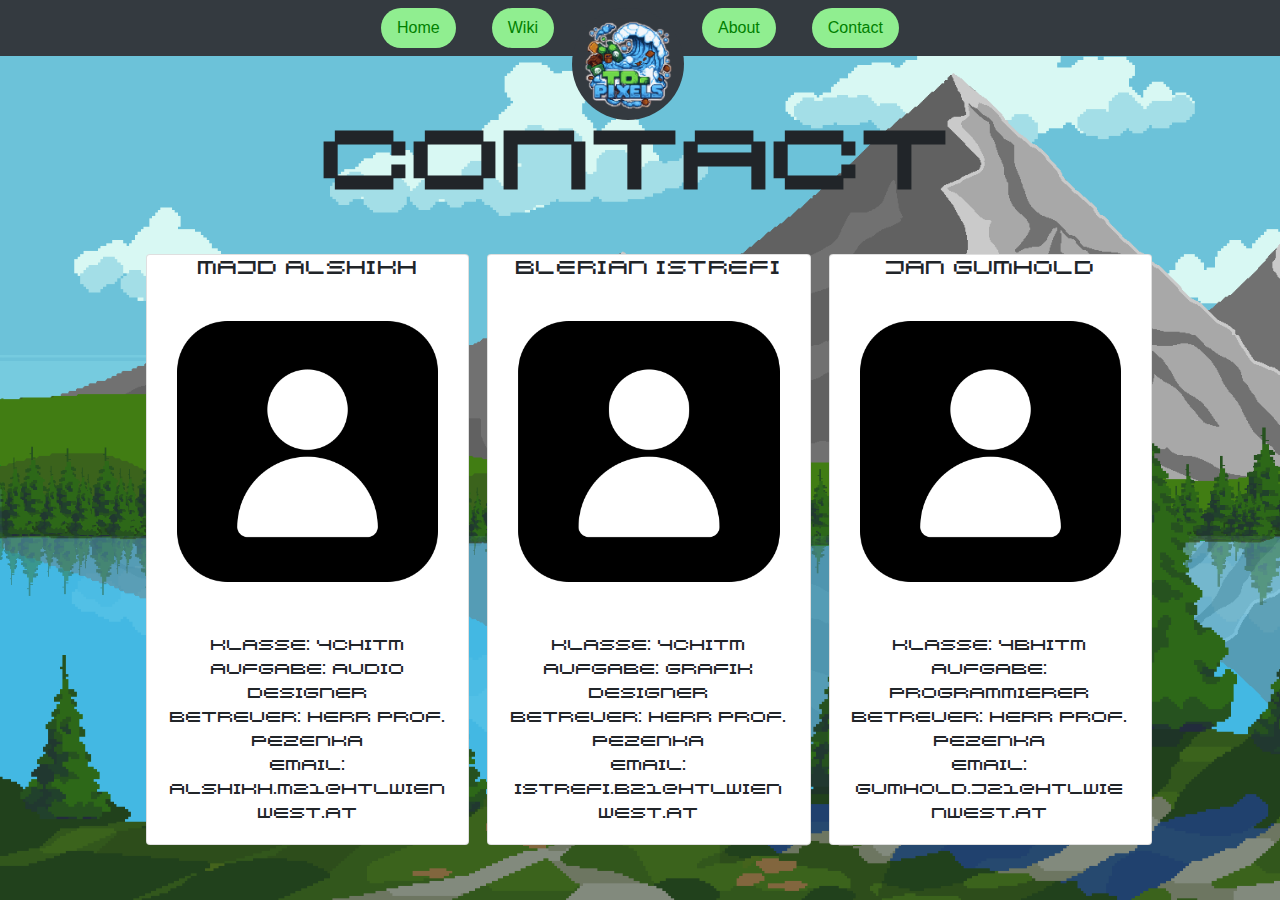
<file: contact.html>
<!DOCTYPE html>
<html lang="en">
  <head>
    <meta charset="UTF-8" />
    <meta name="viewport" content="width=device-width, initial-scale=1.0" />
    <link href="./css/styleContact.css" rel="stylesheet" />
    <link
      href="https://cdn.jsdelivr.net/npm/bootstrap@4.5.3/dist/css/bootstrap.min.css"
      rel="stylesheet"
    />
    <link href="./images/Logo.png" rel="icon" type="image/x-icon" />

    <title>Contact</title>
  </head>
  <body>
    <nav class="navbar bg-dark justify-content-center">
      <ul class="nav">
        <li class="nav-item">
          <a class="nav-link" id="home" href="./home.html">Home</a>
        </li>
        <li class="nav-item">
          <a class="nav-link" id="wiki" href="./wikihaupt.html">Wiki</a>
        </li>
        <li class="nav-item">
          <a class="nav-link logo" href="./TD-Pixels/TD-Pixels html test.html"
            ><div class="wrapper bg-dark">
              <img src="./images/Logo.png" /></div
          ></a>
        </li>
        <li class="nav-item">
          <a class="nav-link" id="about" href="./about.html">About</a>
        </li>
        <li class="nav-item">
          <a class="nav-link" id="contact" href="./contact.html">Contact</a>
        </li>
      </ul>
    </nav>
    <h1 class="header">Contact</h1>
    <div class="content">
      <div class="card">
        <h5 class="card-title" id="text">Majd Alshikh</h5>
        <img src="./images/7980574.png" class="card-img-top" alt="..." />
        <div class="card-body">
          <p class="card-text" id="text">
            Klasse: 4CHITM
            <br />
            Aufgabe: Audio Designer
            <br />
            Betreuer: Herr prof. Pezenka
            <br />
            Email: alshikh.m21@htlwienwest.at
          </p>
        </div>
      </div>
      <div class="card">
        <h5 class="card-title" id="text">Blerian Istrefi</h5>
        <img src="./images/7980574.png" class="card-img-top" alt="..." />
        <div class="card-body">
          <p class="card-text" id="text">
            Klasse: 4CHITM
            <br />
            Aufgabe: Grafik Designer
            <br />
            Betreuer: Herr prof. Pezenka
            <br />
            Email: istrefi.b21@htlwienwest.at
          </p>
        </div>
      </div>
      <div class="card">
        <h5 class="card-title" id="text">Jan Gumhold</h5>
        <img src="./images/7980574.png" class="card-img-top" alt="..." />
        <div class="card-body">
          <p class="card-text" id="text">
            Klasse: 4BHITM
            <br />
            Aufgabe: Programmierer
            <br />
            Betreuer: Herr prof. Pezenka
            <br />
            Email: gumhold.j21@htlwienwest.at
          </p>
        </div>
      </div>
    </div>
  </body>
</html>
</file>
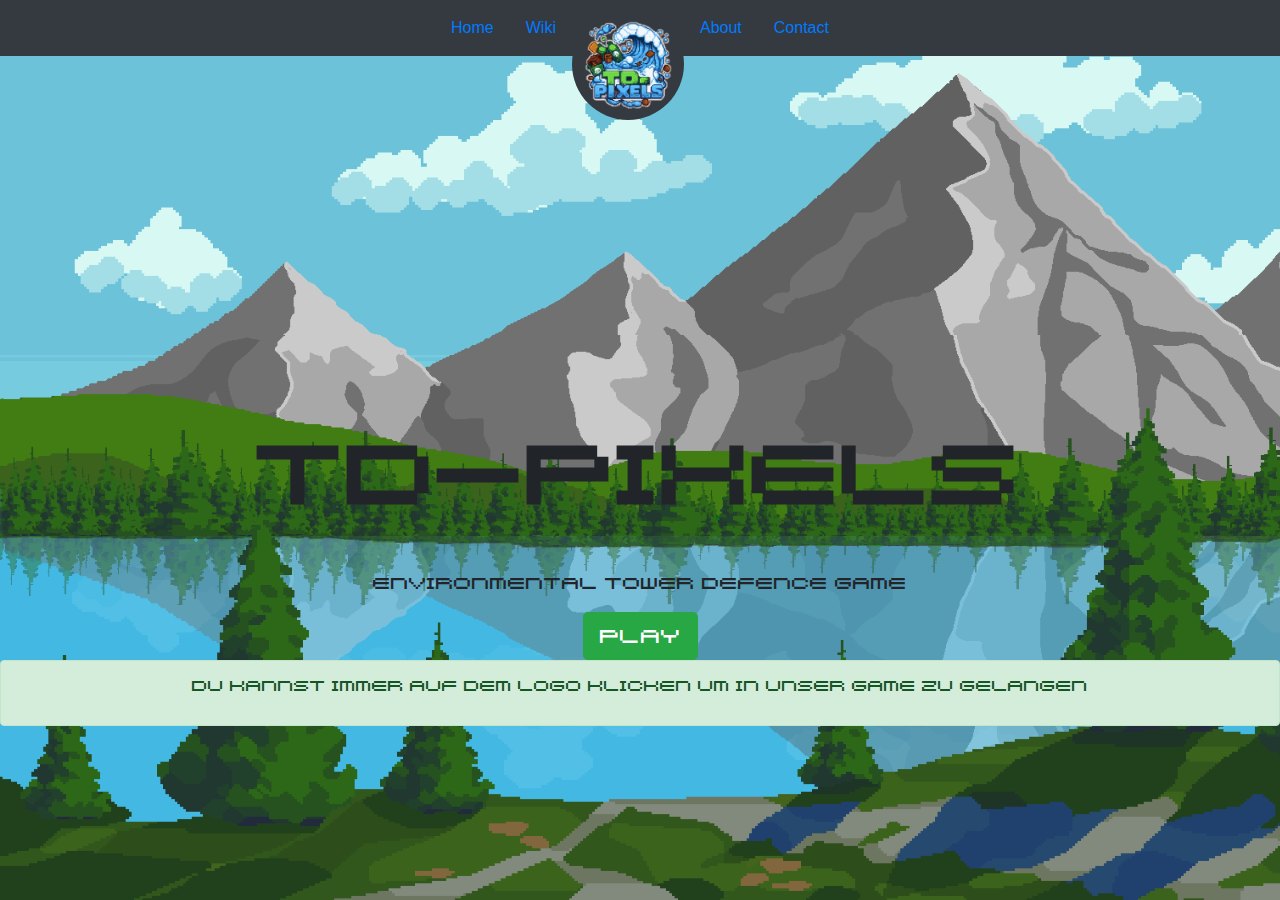
<file: home.html>
<!DOCTYPE html>
<html lang="en">
  <head>
    <meta charset="UTF-8" />
    <meta name="viewport" content="width=device-width, initial-scale=1.0" />
    <link href="./css/styleHome.css" rel="stylesheet" />
    <link
      href="https://cdn.jsdelivr.net/npm/bootstrap@4.5.3/dist/css/bootstrap.min.css"
      rel="stylesheet"
    />
    <link href="./images/Logo.png" rel="icon" type="image/x-icon" />

    <title>Home</title>
  </head>
  <body>
    <nav class="navbar bg-dark justify-content-center">
      <ul class="nav">
        <li class="nav-item">
          <a class="nav-link" id="home" href="./home.html">Home</a>
        </li>
        <li class="nav-item">
          <a class="nav-link" id="wiki" href="./wikihaupt.html">Wiki</a>
        </li>
        <li class="nav-item">
          <a class="nav-link logo" href="./TD-Pixels/TD-Pixels html test.html"
            ><div class="wrapper bg-dark">
              <img src="./images/Logo.png" /></div
          ></a>
        </li>
        <li class="nav-item">
          <a class="nav-link" id="about" href="./about.html">About</a>
        </li>
        <li class="nav-item">
          <a class="nav-link" id="contact" href="./contact.html">Contact</a>
        </li>
      </ul>
    </nav>
    <div class="content">
      <h1 class="header">TD-Pixels</h1>
      <p class="header" id="textHome">Environmental Tower Defence Game</p>
      <button class="btn btn-success btn-lg" id="playbtn">Play</button>
    </div>
    <div class="alert alert-success" role="alert" id="tipp">
      <p class="content">
        Du kannst immer auf dem Logo klicken um in unser Game zu gelangen
      </p>
    </div>
    <script src="./js/homejs.js"></script>
  </body>
</html>
</file>
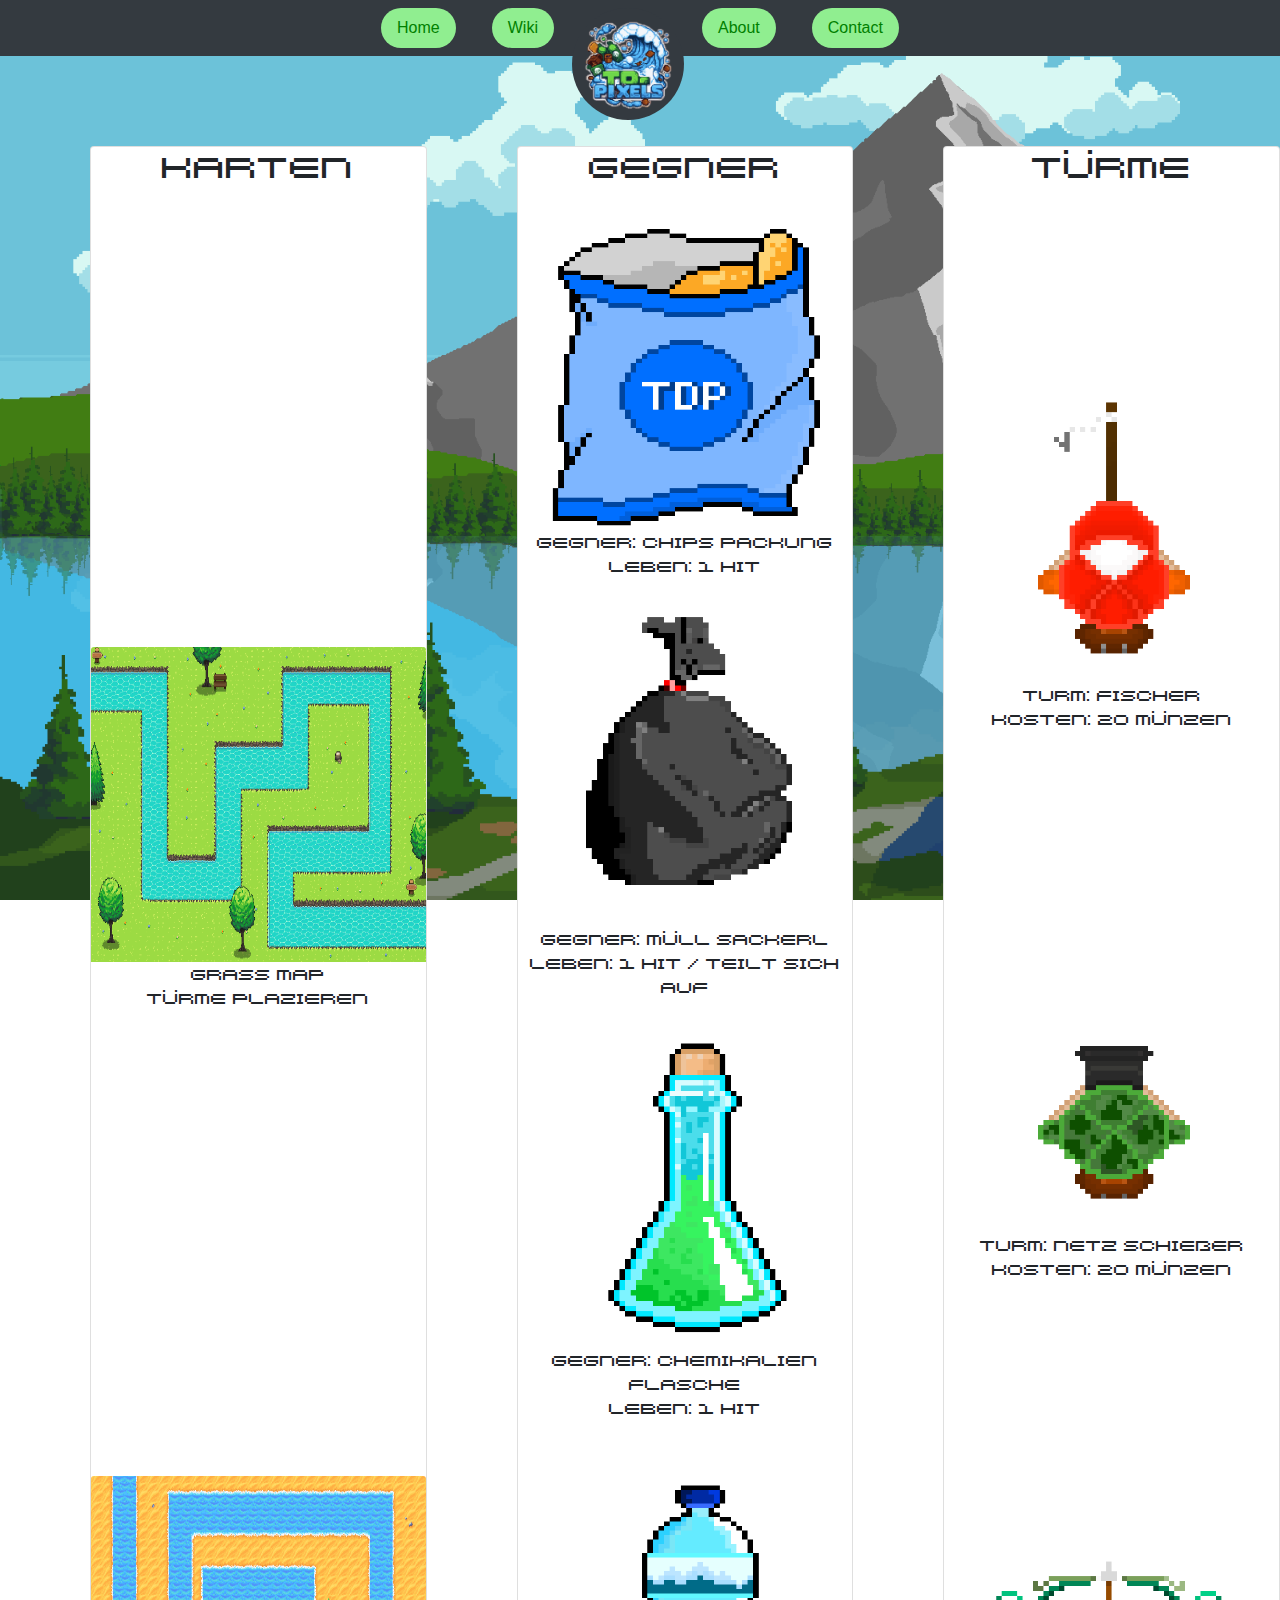
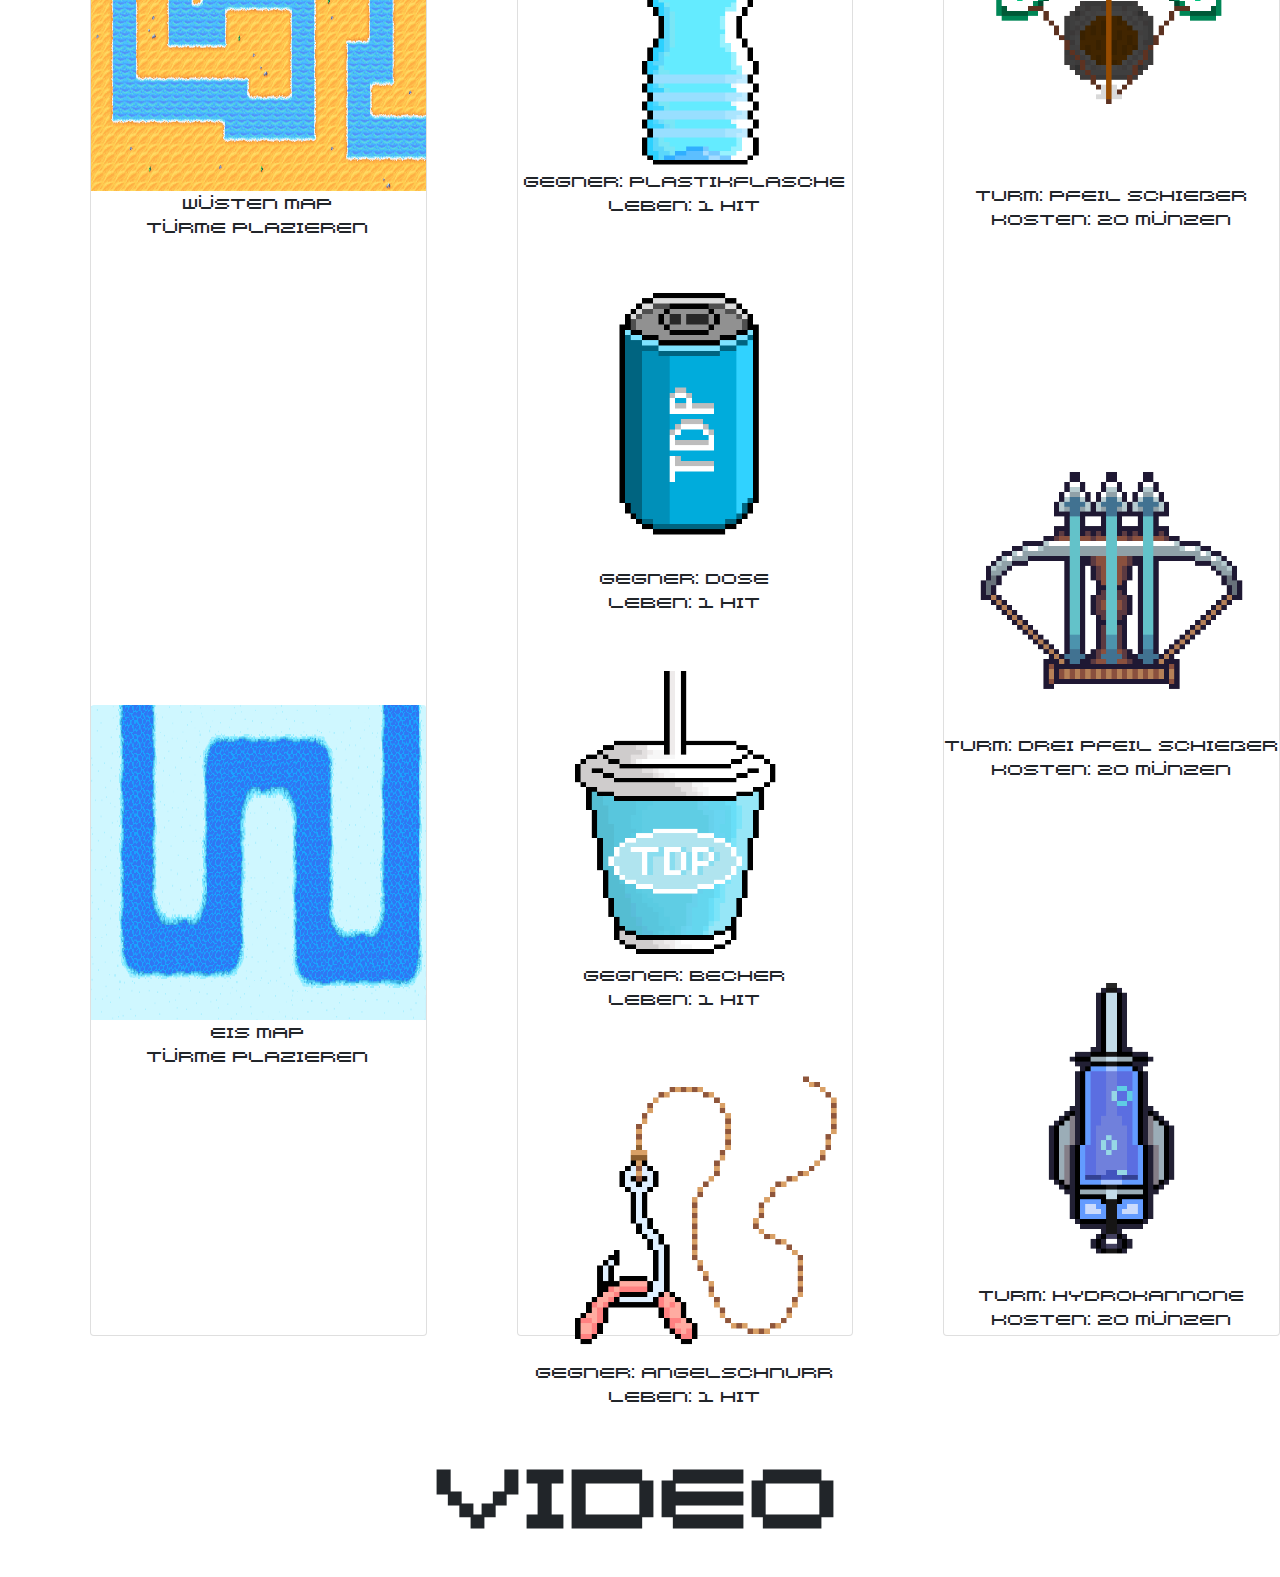
<file: wikihaupt.html>
<!DOCTYPE html>
<html lang="en">
  <head>
    <meta charset="UTF-8" />
    <meta name="viewport" content="width=device-width, initial-scale=1.0" />
    <link href="./css/stylewikihaupt.css" rel="stylesheet" />
    <link
      href="https://cdn.jsdelivr.net/npm/bootstrap@4.5.3/dist/css/bootstrap.min.css"
      rel="stylesheet"
    />
    <link href="./images/Logo.png" rel="icon" type="image/x-icon" />
    <title>Wiki</title>
  </head>
  <body>
    <nav class="navbar bg-dark justify-content-center">
      <ul class="nav">
        <li class="nav-item">
          <a class="nav-link" id="home" href="./home.html">Home</a>
        </li>
        <li class="nav-item">
          <a class="nav-link" id="wiki" href="./wikihaupt.html">Wiki</a>
        </li>
        <li class="nav-item">
          <a class="nav-link logo" href="./TD-Pixels/TD-Pixels html test.html"
            ><div class="wrapper bg-dark">
              <img src="./images/Logo.png" /></div
          ></a>
        </li>
        <li class="nav-item">
          <a class="nav-link" id="about" href="./about.html">About</a>
        </li>
        <li class="nav-item">
          <a class="nav-link" id="contact" href="./contact.html">Contact</a>
        </li>
      </ul>
    </nav>
    <div class="content">
      <div class="card" id="karte" style="width: 45vh">
        <h2 class="card-title">Karten</h2>
        <img
          src="./images/Sprite-0002.png"
          id="kartenimg"
          class="card-img-top"
          alt="Karten"
        />
        <p class="card-text">
          Grass Map <br />
          Türme plazieren
        </p>
        <img
          src="./images/Map4.png"
          id="kartenimg"
          class="card-img-top"
          alt="Karten"
        />
        <p class="card-text">
          Wüsten Map <br />
          Türme plazieren
        </p>
        <img
          src="./images/Sprite-0004.png"
          id="kartenimg"
          class="card-img-top"
          alt="Karten"
        />
        <p class="card-text">
          Eis Map <br />
          Türme plazieren
        </p>
      </div>
      <div class="card" id="gegner" style="width: 45vh">
        <h2 class="card-title">Gegner</h2>
        <img
          src="./images/Chips_resized.png"
          id="gegnerimg"
          class="card-img-top"
          alt="Gegner"
        />
        <p class="card-text">
          Gegner: Chips Packung <br />
          Leben: 1 Hit
        </p>
        <img
          src="./images/Muelleimer_resize.png"
          id="gegnerimg"
          class="card-img-top"
          alt="Gegner"
        />
        <p class="card-text">
          Gegner: Müll Sackerl <br />
          Leben: 1 Hit / Teilt sich auf
        </p>
        <img
          src="./images/Chemikalien_resized.png"
          id="gegnerimg"
          class="card-img-top"
          alt="Gegner"
        />
        <p class="card-text">
          Gegner: Chemikalien flasche <br />
          Leben: 1 Hit
        </p>
        <img
          src="./images/Flasche_resized.png"
          id="gegnerimg"
          class="card-img-top"
          alt="Gegner"
        />
        <p class="card-text">
          Gegner: Plastikflasche <br />
          Leben: 1 Hit
        </p>
        <img
          src="./images/Dose_resize.png"
          id="gegnerimg"
          class="card-img-top"
          alt="Gegner"
        />
        <p class="card-text">
          Gegner: Dose <br />
          Leben: 1 Hit
        </p>
        <img
          src="./images/Becher_resized.png"
          id="gegnerimg"
          class="card-img-top"
          alt="Gegner"
        />
        <p class="card-text">
          Gegner: Becher <br />
          Leben: 1 Hit
        </p>
        <img
          src="./images/Angelschnur_resized.png"
          id="gegnerimg"
          class="card-img-top"
          alt="Gegner"
        />
        <p class="card-text">
          Gegner: Angelschnurr <br />
          Leben: 1 Hit
        </p>
      </div>
      <div class="card" id="tuerme" style="width: 45vh">
        <h2 class="card-title">Türme</h2>
        <img
          src="./images/Angler_resized.png"
          id="tuermeimg"
          class="card-img-top"
          alt="Turm"
        />
        <p class="card-text">
          Turm: Fischer<br />
          Kosten: 20 Münzen
        </p>
        <img
          src="./images/Netz_resized.png"
          id="tuermeimg"
          class="card-img-top"
          alt="Turm"
        />
        <p class="card-text">
          Turm: Netz schießer <br />
          Kosten: 20 Münzen
        </p>
        <img
          src="./images/Alshikh_Beurteilungskriterien24-25.png"
          id="tuermeimg"
          class="card-img-top"
          alt="Turm"
        />
        <p class="card-text">
          Turm: Pfeil schießer <br />
          Kosten: 20 Münzen
        </p>
        <img
          src="./images/Pfeile3_resized.png"
          id="tuermeimg"
          class="card-img-top"
          alt="Turm"
        />
        <p class="card-text">
          Turm: Drei Pfeil schießer <br />
          Kosten: 20 Münzen
        </p>
        <img
          src="./images/Turm_resized.png"
          id="tuermeimg"
          class="card-img-top"
          alt="Turm"
        />
        <p class="card-text">
          Turm: Hydrokannone <br />
          Kosten: 20 Münzen
        </p>
      </div>
    </div>
    <p id="header">Video</p>
  </body>
</html>
</file>
<file: css/styleContact.css>
.logo {
  position: relative;
  width: 7em;
  height: 0;
}
.logo .wrapper {
  position: absolute;
  top: 0;
  left: 0;
  width: 100%;
  height: 0;
  padding-bottom: 100%;
  border-radius: 100%;
}
.logo img {
  width: 100%;
  padding: 0.5em;
}
body {
  overflow: hidden;
  background-image: url(../images/Hintergrund.png);
  background-size: 180vh 100vh;
}
.content {
  display: flex;
  align-items: center;
  margin: 5vh auto;
  width: 80%;
}
@font-face {
  font-family: "Kenney Rocket"; /* Name your font family */
  src: url(../fonts/Kenney\ Rocket.ttf); /* Locate the .ttf file within your directory*/
}
.header {
  margin-top: 5vh;
  font-weight: 800;
  font-stretch: expanded;
  font-size: 10vh;
  font-family: "Kenney Rocket";
  text-align: center;
}
#text {
  font-family: "Kenney Rocket";
  text-align: center;
}
.card {
  margin-left: 2vh;
}
#home {
  color: green;
  background-color: lightgreen;
  border-radius: 50vh;
  margin-left: 2vh;
  margin-right: 2vh;
}
#home:hover {
  color: olivedrab;
}
#wiki {
  color: green;
  background-color: lightgreen;
  border-radius: 50vh;
  margin-left: 2vh;
  margin-right: 2vh;
}
#wiki:hover {
  color: olivedrab;
}
#about {
  color: green;
  background-color: lightgreen;
  border-radius: 50vh;
  margin-left: 2vh;
  margin-right: 2vh;
}
#about:hover {
  color: olivedrab;
}
#contact {
  color: green;
  background-color: lightgreen;
  border-radius: 50vh;
  margin-left: 2vh;
  margin-right: 2vh;
}
#contact:hover {
  color: olivedrab;
}
</file>
<file: css/styleHome.css>
.logo {
  position: relative;
  width: 7em;
  height: 0;
}
.logo .wrapper {
  position: absolute;
  top: 0;
  left: 0;
  width: 100%;
  height: 0;
  padding-bottom: 100%;
  border-radius: 100%;
}
.logo img {
  width: 100%;
  padding: 0.5em;
}
body {
  overflow: hidden;
  background-image: url(../images/Hintergrund.png);
  background-size: 181vh 100vh;
}
.content {
  font-family: "Kenney Rocket";
  text-align: center;
}
@font-face {
  font-family: "Kenney Rocket"; /* Name your font family */
  src: url(../fonts/Kenney\ Rocket.ttf); /* Locate the .ttf file within your directory*/
}
.header {
  margin-top: 40vh;
  font-weight: 800;
  font-stretch: expanded;
  font-size: 10vh;
}
#textHome{
  margin-top: 5vh;
  font-size: 2vh;
  font-weight: 200;
}
</file>
<file: css/stylewikihaupt.css>
.logo {
  position: relative;
  width: 7em;
  height: 0;
}
.logo .wrapper {
  position: absolute;
  top: 0;
  left: 0;
  width: 100%;
  height: 0;
  padding-bottom: 100%;
  border-radius: 100%;
}
.logo img {
  width: 100%;
  padding: 0.5em;
}
body {
  background-image: url(../images/Hintergrund.png);
  background-size: cover; /* Deckt den gesamten Bereich ab */
  background-repeat: repeat-y; /* Wiederholt das Bild vertikal */
  background-attachment: fixed;
}
.content {
  font-family: "Kenney Rocket";
  text-align: center;
  display: flex;
}
@font-face {
  font-family: "Kenney Rocket"; /* Name your font family */
  src: url(../fonts/Kenney\ Rocket.ttf); /* Locate the .ttf file within your directory*/
}
#home {
  color: green;
  background-color: lightgreen;
  border-radius: 50vh;
  margin-left: 2vh;
  margin-right: 2vh;
}
#home:hover {
  color: olivedrab;
}
#wiki {
  color: green;
  background-color: lightgreen;
  border-radius: 50vh;
  margin-left: 2vh;
  margin-right: 2vh;
}
#wiki:hover {
  color: olivedrab;
}
#about {
  color: green;
  background-color: lightgreen;
  border-radius: 50vh;
  margin-left: 2vh;
  margin-right: 2vh;
}
#about:hover {
  color: olivedrab;
}
#contact {
  color: green;
  background-color: lightgreen;
  border-radius: 50vh;
  margin-left: 2vh;
  margin-right: 2vh;
}
#contact:hover {
  color: olivedrab;
}
#karte {
  margin-top: 10vh;
  margin-left: 10vh;
  height: 310vh;
}
#kartenimg {
  height: 35vh;
  margin-top: 50vh;
}
#gegner {
  margin-top: 10vh;
  margin-left: 10vh;
  margin-bottom: 10vh;
  height: 310vh;
}
#gegnerimg {
  margin-top: 2vh;
  margin-left: 2vh;
  height: 35vh;
}
#tuerme {
  margin-top: 10vh;
  margin-left: 10vh;
  height: 310vh;
}
#tuermeimg {
  margin-top: 19vh;
  height: 35vh;
}
#header {
  font-family: "Kenney Rocket";
  text-align: center;
  font-weight: 800;
  font-stretch: expanded;
  font-size: 10vh;
}
</file>
